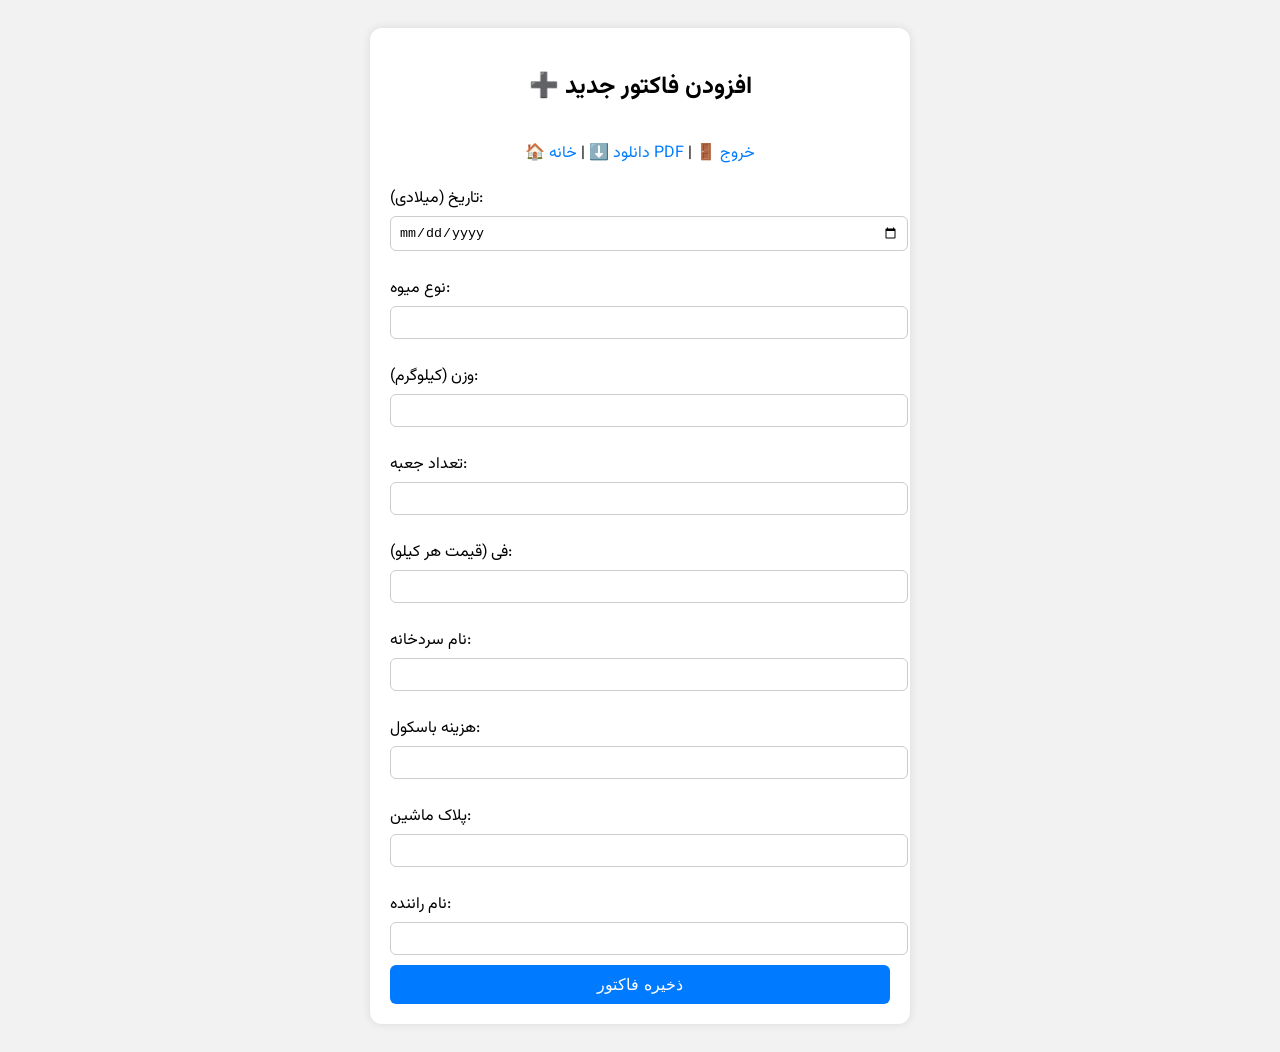
<file: templates/add_fruit.html>
<!DOCTYPE html>
<html lang="fa">
<head>
  <meta charset="UTF-8">
  <title>افزودن فاکتور</title>
  <link href="https://fonts.googleapis.com/css2?family=Vazirmatn&display=swap" rel="stylesheet">
  <style>
    body {
      font-family: 'Vazirmatn', sans-serif;
      background-color: #f2f2f2;
      padding: 20px;
    }
    .form-container {
      max-width: 500px;
      margin: auto;
      background: white;
      padding: 20px;
      border-radius: 12px;
      box-shadow: 0 0 10px rgba(0,0,0,0.1);
    }
    label {
      display: block;
      margin-bottom: 5px;
      margin-top: 15px;
    }
    input, select {
      width: 100%;
      padding: 8px;
      margin-bottom: 10px;
      border-radius: 6px;
      border: 1px solid #ccc;
    }
    button {
      width: 100%;
      padding: 10px;
      background-color: #007BFF;
      color: white;
      border: none;
      border-radius: 6px;
      cursor: pointer;
      font-size: 16px;
    }
    a {
      display: inline-block;
      margin-top: 15px;
      color: #007BFF;
      text-decoration: none;
    }
    .top-menu {
      text-align: center;
      margin-bottom: 20px;
    }
  </style>
</head>
<body>
  <div class="form-container">
    <div class="top-menu">
      <h2>➕ افزودن فاکتور جدید</h2>
      <a href="/">🏠 خانه</a> |
      <a href="/download/pdf">⬇️ دانلود PDF</a> |
      <a href="/logout">🚪 خروج</a>
    </div>
    <form method="POST">
      <label>تاریخ (میلادی):</label>
      <input type="date" name="date" required>

      <label>نوع میوه:</label>
      <input type="text" name="fruit_type" required>

      <label>وزن (کیلوگرم):</label>
      <input type="number" step="0.01" name="weight" required>

      <label>تعداد جعبه:</label>
      <input type="number" name="box_count" required>

      <label>فی (قیمت هر کیلو):</label>
      <input type="number" step="0.01" name="price_per_kg" required>

      <label>نام سردخانه:</label>
      <input type="text" name="cold_storage_name" required>

      <label>هزینه باسکول:</label>
      <input type="number" step="0.01" name="scale_cost" required>

      <label>پلاک ماشین:</label>
      <input type="text" name="car_plate" required>

      <label>نام راننده:</label>
      <input type="text" name="driver_name" required>

      <button type="submit">ذخیره فاکتور</button>
    </form>
  </div>
</body>
</html>
</file>
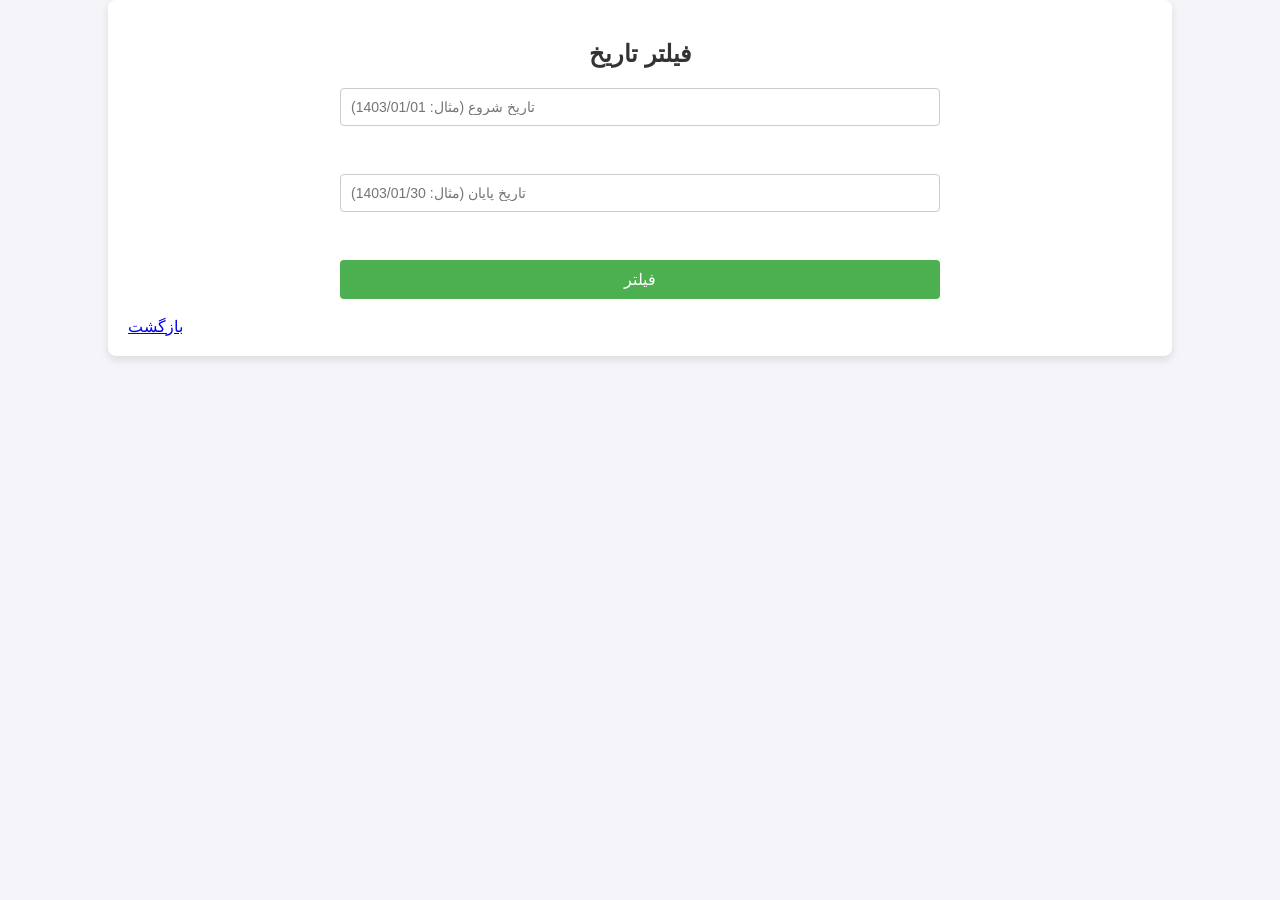
<file: templates/filter.html>
<!DOCTYPE html>
<html lang="fa">
<head>
  <meta charset="UTF-8">
  <title>فیلتر تاریخ</title>
  <link rel="stylesheet" href="/static/style.css">
</head>
<body>
  <div class="container">
    <h2>فیلتر تاریخ</h2>
    <form method="POST">
      <input type="text" name="start_date" placeholder="تاریخ شروع (مثال: 1403/01/01)" required><br>
      <input type="text" name="end_date" placeholder="تاریخ پایان (مثال: 1403/01/30)" required><br>
      <button type="submit">فیلتر</button>
    </form>
    <br>
    <a href="/">بازگشت</a>
  </div>
</body>
</html>
</file>
<file: static/style.css>
body {
    font-family: 'Arial', sans-serif;
    background-color: #f4f4f9;
    color: #333;
    margin: 0;
    padding: 0;
}

.container {
    width: 80%;
    margin: 0 auto;
    padding: 20px;
    background-color: white;
    border-radius: 8px;
    box-shadow: 0 4px 8px rgba(0, 0, 0, 0.1);
}

h2 {
    text-align: center;
    color: #333;
}

form {
    display: grid;
    grid-template-columns: 1fr;
    gap: 15px;
    max-width: 600px;
    margin: 0 auto;
}

input[type="text"], input[type="date"], input[type="number"], button {
    padding: 10px;
    border: 1px solid #ccc;
    border-radius: 4px;
    font-size: 14px;
}

input[type="text"]:focus, input[type="number"]:focus, input[type="date"]:focus {
    border-color: #4CAF50;
    outline: none;
}

button {
    background-color: #4CAF50;
    color: white;
    font-size: 16px;
    cursor: pointer;
    border: none;
}

button:hover {
    background-color: #45a049;
}

@media (max-width: 768px) {
    .container {
        width: 95%;
    }

    form {
        grid-template-columns: 1fr;
    }
}
</file>
